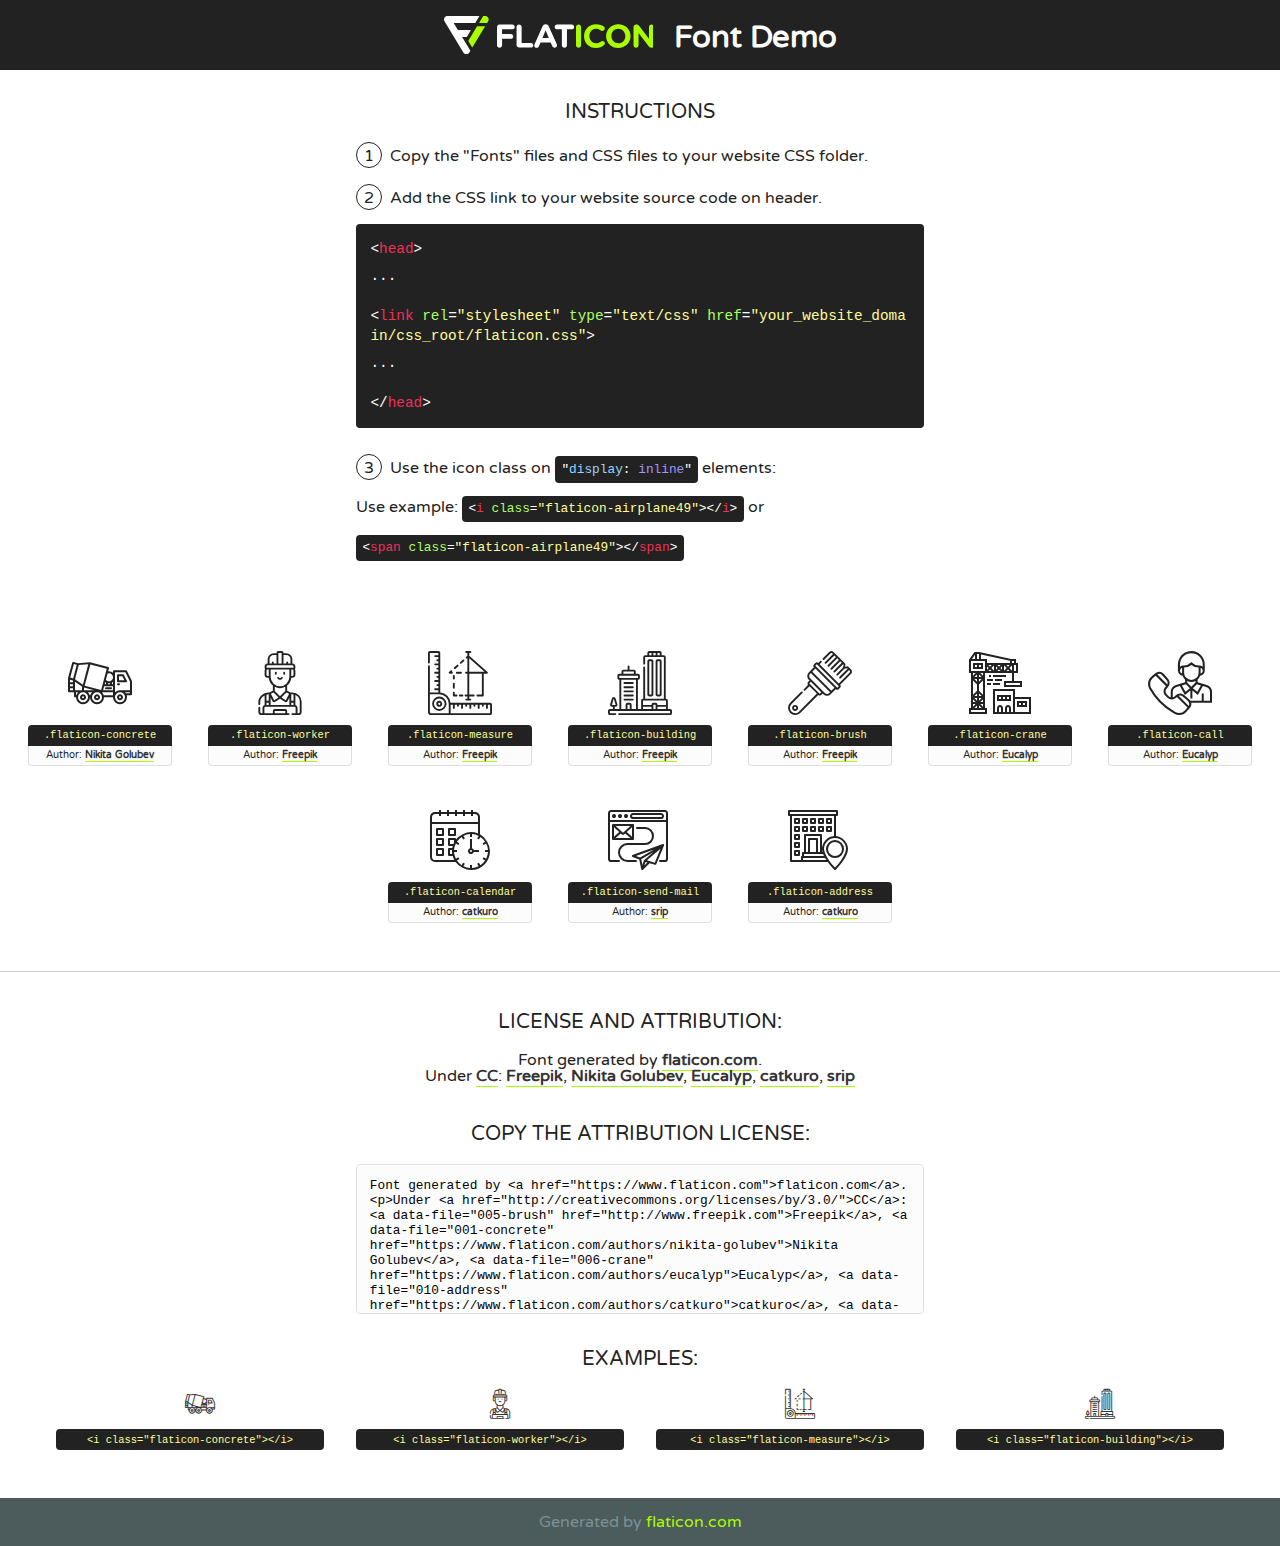
<file: lib/flaticon/font/flaticon.html>
<!DOCTYPE html>
<!--
  Flaticon icon font: Flaticon
  Creation date: 23/08/2020 07:24
-->
<html>
<!DOCTYPE html>
<html>

<head>
    <title>Flaticon WebFont</title>
    <link href="http://fonts.googleapis.com/css?family=Varela+Round" rel="stylesheet" type="text/css" />
    <link rel="stylesheet" type="text/css" href="flaticon.css">
    <meta charset="UTF-8">
    <style>
    html, body, div, span, applet, object, iframe,
    h1, h2, h3, h4, h5, h6, p, blockquote, pre,
    a, abbr, acronym, address, big, cite, code,
    del, dfn, em, img, ins, kbd, q, s, samp,
    small, strike, strong, sub, sup, tt, var,
    b, u, i, center,
    dl, dt, dd, ol, ul, li,
    fieldset, form, label, legend,
    table, caption, tbody, tfoot, thead, tr, th, td,
    article, aside, canvas, details, embed, 
    figure, figcaption, footer, header, hgroup, 
    menu, nav, output, ruby, section, summary,
    time, mark, audio, video {
        margin: 0;
        padding: 0;
        border: 0;
        font-size: 100%;
        font: inherit;
        vertical-align: baseline;
    }
    /* HTML5 display-role reset for older browsers */
    article, aside, details, figcaption, figure, 
    footer, header, hgroup, menu, nav, section {
        display: block;
    }
    body {
        line-height: 1;
    }
    ol, ul {
        list-style: none;
    }
    blockquote, q {
        quotes: none;
    }
    blockquote:before, blockquote:after,
    q:before, q:after {
        content: '';
        content: none;
    }
    table {
        border-collapse: collapse;
        border-spacing: 0;
    }
    body {
        font-family: 'Varela Round', Helvetica, Arial, sans-serif;
        font-size: 16px;
        color: #222;
    }
    a {
        color: #333;
        border-bottom: 1px solid #a9fd00;
        font-weight: bold;
        text-decoration: none;
    }
    * {
        -moz-box-sizing: border-box;
        -webkit-box-sizing: border-box;
        box-sizing: border-box;
        margin: 0;
        padding: 0;
    }
    [class^="flaticon-"]:before, [class*=" flaticon-"]:before, [class^="flaticon-"]:after, [class*=" flaticon-"]:after {
        font-family: Flaticon;
        font-size: 30px;
        font-style: normal;
        margin-left: 20px;
        color: #333;
    }
    .wrapper {
        max-width: 600px;
        margin: auto;
        padding: 0 1em;
    }
    .title {
        font-size: 1.25em;
        text-align: center;
        margin-bottom: 1em;
        text-transform: uppercase;
    }
    header {
        text-align: center;
        background-color: #222;
        color: #fff;
        padding: 1em;
    }
    header .logo {
        width: 210px;
        height: 38px;
        display: inline-block;
        vertical-align: middle;
        margin-right: 1em;
        border: none;
    }
    header strong {
        font-size: 1.95em;
        font-weight: bold;
        vertical-align: middle;
        margin-top: 5px;
        display: inline-block;
    }
    .demo {
        margin: 2em auto;
        line-height: 1.25em;
    }
    .demo ul li {
        margin-bottom: 1em;
    }
    .demo ul li .num {
        color: #222;
        border-radius: 20px;
        display: inline-block;
        width: 26px;
        padding: 3px;
        height: 26px;
        text-align: center;
        margin-right: 0.5em;
        border: 1px solid #222;
    }
    .demo ul li code {
        background-color: #222;
        border-radius: 4px;
        padding: 0.25em 0.5em;
        display: inline-block;
        color: #fff;
        font-family: Consolas,Monaco,Lucida Console,Liberation Mono,DejaVu Sans Mono,Bitstream Vera Sans Mono,Courier New, monospace;
        font-weight: lighter;
        margin-top: 1em;
        font-size: 0.8em;
        word-break: break-all;
    }
    .demo ul li code.big {
        padding: 1em;
        font-size: 0.9em;
    }
    .demo ul li code .red {
        color: #EF3159;
    }
    .demo ul li code .green {
        color: #ACFF65;
    }
    .demo ul li code .yellow {
        color: #FFFF99;
    }
    .demo ul li code .blue {
        color: #99D3FF;
    }
    .demo ul li code .purple {
        color: #A295FF;
    }
    .demo ul li code .dots {
        margin-top: 0.5em;
        display: block;
    }
    #glyphs {
        border-bottom: 1px solid #ccc;
        padding: 2em 0;
        text-align: center;
    }
    .glyph {
        display: inline-block;
        width: 9em;
        margin: 1em;
        text-align: center;
        vertical-align: top;
        background: #FFF;
    }
    .glyph .glyph-icon {
        padding: 10px;
        display: block;
        font-family:"Flaticon";
        font-size: 64px;
        line-height: 1;
    }
    .glyph .glyph-icon:before {
        font-size: 64px;
        color: #222;
        margin-left: 0;
    }
    .class-name {
        font-size: 0.65em;
        background-color: #222;
        color: #fff;
        border-radius: 4px 4px 0 0;
        padding: 0.5em;
        color: #FFFF99;
        font-family: Consolas,Monaco,Lucida Console,Liberation Mono,DejaVu Sans Mono,Bitstream Vera Sans Mono,Courier New, monospace;
    }
    .author-name {
        font-size: 0.6em;
        background-color: #fcfcfd;
        border: 1px solid #DEDEE4;
        border-top: 0;
        border-radius: 0 0 4px 4px;
        padding: 0.5em;
    }
    .class-name:last-child {
        font-size: 10px;
        color:#888;
    }
    .class-name:last-child a {
        font-size: 10px;
        color:#555;
    }
    .class-name:last-child a:hover {
        color:#a9fd00;
    }
    .glyph > input {
        display: block;
        width: 100px;
        margin: 5px auto;
        text-align: center;
        font-size: 12px;
        cursor: text;
    }
    .glyph > input.icon-input {
        font-family:"Flaticon";
        font-size: 16px;
        margin-bottom: 10px;
    }
    .attribution .title {
        margin-top: 2em;
    }
    .attribution textarea {
        background-color: #fcfcfd;
        padding: 1em;
        border: none;
        box-shadow: none;
        border: 1px solid #DEDEE4;
        border-radius: 4px;
        resize: none;
        width: 100%;
        height: 150px;
        font-size: 0.8em;
        font-family: Consolas,Monaco,Lucida Console,Liberation Mono,DejaVu Sans Mono,Bitstream Vera Sans Mono,Courier New, monospace;
        -webkit-appearance: none;
    }
    .iconsuse {
        margin: 2em auto;
        text-align: center;
        max-width: 1200px;
    }
    .iconsuse:after {
        content: '';
        display: table;
        clear: both;
    }
    .iconsuse .image {
        float: left;
        width: 25%;
        padding: 0 1em;
    }
    .iconsuse .image p {
        margin-bottom: 1em;
    }
    .iconsuse .image span {
        display: block;
        font-size: 0.65em;
        background-color: #222;
        color: #fff;
        border-radius: 4px;
        padding: 0.5em;
        color: #FFFF99;
        margin-top: 1em;
        font-family: Consolas,Monaco,Lucida Console,Liberation Mono,DejaVu Sans Mono,Bitstream Vera Sans Mono,Courier New, monospace;
    }
    #footer {
        text-align: center;
        background-color: #4C5B5C;
        color: #7c9192;
        padding: 1em;
    }
    #footer a {
        border: none;
        color: #a9fd00;
        font-weight: normal;
    }
    @media (max-width: 960px) {
        .iconsuse .image {
            width: 50%;
        }
    }
    @media (max-width: 560px) {
        .iconsuse .image {
            width: 100%;
        }
    }
    </style>
</head>

<body class="characters-off">

    <header>
        <a href="https://www.flaticon.com" target="_blank" class="logo">
            <svg version="1.1" xmlns="http://www.w3.org/2000/svg" xmlns:xlink="http://www.w3.org/1999/xlink" xmlns:a="http://ns.adobe.com/AdobeSVGViewerExtensions/3.0/" viewBox="0 0 560.875 102.036" enable-background="new 0 0 560.875 102.036" xml:space="preserve">
                <defs>
                </defs>
                <g>
                    <g class="letters">
                        <path fill="#ffffff" d="M141.596,29.675c0-3.777,2.985-6.767,6.764-6.767h34.438c3.426,0,6.15,2.728,6.15,6.15
                        c0,3.43-2.724,6.149-6.15,6.149h-27.674v13.091h23.719c3.429,0,6.151,2.724,6.151,6.15c0,3.43-2.723,6.149-6.151,6.149h-23.719
                        v17.574c0,3.773-2.986,6.761-6.764,6.761c-3.779,0-6.764-2.989-6.764-6.761V29.675z"></path>
                        <path fill="#ffffff" d="M193.844,29.149c0-3.781,2.985-6.767,6.764-6.767c3.776,0,6.763,2.985,6.763,6.767v42.957h25.039
                        c3.426,0,6.149,2.726,6.149,6.153c0,3.425-2.723,6.15-6.149,6.15h-31.802c-3.779,0-6.764-2.986-6.764-6.768V29.149z"></path>
                        <path fill="#ffffff" d="M241.891,75.71l21.438-48.407c1.492-3.341,4.215-5.357,7.906-5.357h0.792
                        c3.686,0,6.323,2.017,7.815,5.357l21.439,48.407c0.436,0.967,0.701,1.845,0.701,2.723c0,3.602-2.809,6.501-6.414,6.501
                        c-3.161,0-5.269-1.845-6.499-4.655l-4.132-9.661h-27.059l-4.301,10.102c-1.144,2.631-3.426,4.214-6.237,4.214
                        c-3.517,0-6.24-2.81-6.24-6.325C241.1,77.64,241.451,76.677,241.891,75.71z M279.932,58.666l-8.521-20.297l-8.526,20.297H279.932
                        z"></path>
                        <path fill="#ffffff" d="M314.864,35.387H301.86c-3.429,0-6.239-2.813-6.239-6.238c0-3.429,2.811-6.24,6.239-6.24h39.533
                        c3.426,0,6.237,2.811,6.237,6.24c0,3.425-2.811,6.238-6.237,6.238h-13.001v42.785c0,3.773-2.99,6.761-6.764,6.761
                        c-3.779,0-6.764-2.989-6.764-6.761V35.387z"></path>
                        <path fill="#A9FD00" d="M352.615,29.149c0-3.781,2.985-6.767,6.767-6.767c3.774,0,6.761,2.985,6.761,6.767v49.024
                        c0,3.773-2.987,6.761-6.761,6.761c-3.781,0-6.767-2.989-6.767-6.761V29.149z"></path>
                        <path fill="#A9FD00" d="M374.132,53.836v-0.179c0-17.481,13.178-31.801,32.065-31.801c9.22,0,15.459,2.458,20.557,6.238
                        c1.402,1.054,2.637,2.985,2.637,5.357c0,3.692-2.985,6.59-6.681,6.59c-1.845,0-3.071-0.702-4.044-1.319
                        c-3.776-2.813-7.729-4.393-12.562-4.393c-10.364,0-17.831,8.611-17.831,19.154v0.173c0,10.542,7.291,19.329,17.831,19.329
                        c5.715,0,9.492-1.756,13.359-4.834c1.049-0.874,2.458-1.491,4.039-1.491c3.429,0,6.325,2.813,6.325,6.236
                        c0,2.106-1.056,3.78-2.282,4.834c-5.539,4.834-12.036,7.733-21.878,7.733C387.572,85.464,374.132,71.493,374.132,53.836z"></path>
                        <path fill="#A9FD00" d="M433.009,53.836v-0.179c0-17.481,13.79-31.801,32.766-31.801c18.981,0,32.592,14.143,32.592,31.628v0.173
                        c0,17.483-13.785,31.807-32.769,31.807C446.625,85.464,433.009,71.32,433.009,53.836z M484.224,53.836v-0.179
                        c0-10.539-7.725-19.326-18.626-19.326c-10.893,0-18.449,8.611-18.449,19.154v0.173c0,10.542,7.73,19.329,18.626,19.329
                        C476.676,72.986,484.224,64.378,484.224,53.836z"></path>
                        <path fill="#A9FD00" d="M506.233,29.321c0-3.774,2.99-6.763,6.767-6.763h1.401c3.252,0,5.183,1.583,7.029,3.953l26.093,34.265
                        V29.059c0-3.692,2.99-6.677,6.681-6.677c3.683,0,6.671,2.985,6.671,6.677v48.934c0,3.78-2.987,6.765-6.764,6.765h-0.436
                        c-3.257,0-5.188-1.581-7.034-3.953l-27.056-35.492v32.944c0,3.687-2.985,6.676-6.678,6.676c-3.683,0-6.673-2.989-6.673-6.676
                        V29.321z"></path>
                    </g>
                    <g class="insignia">
                        <path fill="#ffffff" d="M48.372,56.137h12.517l11.156-18.537H37.186L25.688,18.539h57.825L94.668,0H9.271
                        C5.925,0,2.842,1.801,1.198,4.716c-1.644,2.907-1.593,6.482,0.134,9.343l50.38,83.501c1.678,2.781,4.689,4.476,7.938,4.476
                        c3.246,0,6.257-1.695,7.935-4.476l2.898-4.804L48.372,56.137z"></path>
                        <g class="i">
                            <path fill="#A9FD00" d="M93.575,18.539h0.031v0.004l21.652,0.004l2.705-4.488c1.727-2.861,1.778-6.436,0.133-9.343
                            C116.454,1.801,113.371,0,110.026,0h-5.294L93.575,18.539z"></path>
                            <polygon fill="#A9FD00" points="88.291,27.356 64.725,66.486 75.519,84.404 109.942,27.356"></polygon>
                        </g>
                    </g>
                </g>
            </svg>
        </a>
        <strong>Font Demo</strong>
    </header>


    <section class="demo wrapper">

        <p class="title">Instructions</p>

        <ul>
            <li>
                <span class="num">1</span>Copy the "Fonts" files and CSS files to your website CSS folder.
            </li>
            <li>
                <span class="num">2</span>Add the CSS link to your website source code on header.
                <code class="big">
                    &lt;<span class="red">head</span>&gt;
                    <br/><span class="dots">...</span>
                    <br/>&lt;<span class="red">link</span> <span class="green">rel</span>=<span class="yellow">"stylesheet"</span> <span class="green">type</span>=<span class="yellow">"text/css"</span> <span class="green">href</span>=<span class="yellow">"your_website_domain/css_root/flaticon.css"</span>&gt;
                    <br/><span class="dots">...</span>
                    <br/>&lt;/<span class="red">head</span>&gt;
                </code>
            </li>

            <li>
                <p>
                    <span class="num">3</span>Use the icon class on <code>"<span class="blue">display</span>:<span class="purple"> inline</span>"</code> elements:
                    <br />
                    Use example: <code>&lt;<span class="red">i</span> <span class="green">class</span>=<span class="yellow">&quot;flaticon-airplane49&quot;</span>&gt;&lt;/<span class="red">i</span>&gt;</code> or <code>&lt;<span class="red">span</span> <span class="green">class</span>=<span class="yellow">&quot;flaticon-airplane49&quot;</span>&gt;&lt;/<span class="red">span</span>&gt;</code>
            </li>
        </ul>

    </section>




   <section id="glyphs">          
    
      
        <div class="glyph"><div class="glyph-icon flaticon-concrete"></div>
            <div class="class-name">.flaticon-concrete</div>
            <div class="author-name">Author: <a data-file="001-concrete" href="https://www.flaticon.com/authors/nikita-golubev">Nikita Golubev</a> </div> 
        </div>        
        
        <div class="glyph"><div class="glyph-icon flaticon-worker"></div>
            <div class="class-name">.flaticon-worker</div>
            <div class="author-name">Author: <a data-file="002-worker" href="http://www.freepik.com">Freepik</a> </div> 
        </div>        
        
        <div class="glyph"><div class="glyph-icon flaticon-measure"></div>
            <div class="class-name">.flaticon-measure</div>
            <div class="author-name">Author: <a data-file="003-measure" href="http://www.freepik.com">Freepik</a> </div> 
        </div>        
        
        <div class="glyph"><div class="glyph-icon flaticon-building"></div>
            <div class="class-name">.flaticon-building</div>
            <div class="author-name">Author: <a data-file="004-building" href="http://www.freepik.com">Freepik</a> </div> 
        </div>        
        
        <div class="glyph"><div class="glyph-icon flaticon-brush"></div>
            <div class="class-name">.flaticon-brush</div>
            <div class="author-name">Author: <a data-file="005-brush" href="http://www.freepik.com">Freepik</a> </div> 
        </div>        
        
        <div class="glyph"><div class="glyph-icon flaticon-crane"></div>
            <div class="class-name">.flaticon-crane</div>
            <div class="author-name">Author: <a data-file="006-crane" href="https://www.flaticon.com/authors/eucalyp">Eucalyp</a> </div> 
        </div>        
        
        <div class="glyph"><div class="glyph-icon flaticon-call"></div>
            <div class="class-name">.flaticon-call</div>
            <div class="author-name">Author: <a data-file="007-call" href="https://www.flaticon.com/authors/eucalyp">Eucalyp</a> </div> 
        </div>        
        
        <div class="glyph"><div class="glyph-icon flaticon-calendar"></div>
            <div class="class-name">.flaticon-calendar</div>
            <div class="author-name">Author: <a data-file="008-calendar" href="https://www.flaticon.com/authors/catkuro">catkuro</a> </div> 
        </div>        
        
        <div class="glyph"><div class="glyph-icon flaticon-send-mail"></div>
            <div class="class-name">.flaticon-send-mail</div>
            <div class="author-name">Author: <a data-file="009-send-mail" href="https://www.flaticon.com/authors/srip">srip</a> </div> 
        </div>        
        
        <div class="glyph"><div class="glyph-icon flaticon-address"></div>
            <div class="class-name">.flaticon-address</div>
            <div class="author-name">Author: <a data-file="010-address" href="https://www.flaticon.com/authors/catkuro">catkuro</a> </div> 
        </div>        
        

    </section>



    <section class="attribution wrapper"   style="text-align:center;">

      <div class="title">License and attribution:</div><div class="attrDiv">Font generated by <a href="https://www.flaticon.com">flaticon.com</a>. <div><p>Under <a href="http://creativecommons.org/licenses/by/3.0/">CC</a>: <a data-file="005-brush" href="http://www.freepik.com">Freepik</a>, <a data-file="001-concrete" href="https://www.flaticon.com/authors/nikita-golubev">Nikita Golubev</a>, <a data-file="006-crane" href="https://www.flaticon.com/authors/eucalyp">Eucalyp</a>, <a data-file="010-address" href="https://www.flaticon.com/authors/catkuro">catkuro</a>, <a data-file="009-send-mail" href="https://www.flaticon.com/authors/srip">srip</a></p>  </div>
      </div>
      <div class="title">Copy the Attribution License:</div>

    <textarea onclick="this.focus();this.select();">Font generated by &lt;a href=&quot;https://www.flaticon.com&quot;&gt;flaticon.com&lt;/a&gt;. <p>Under <a href="http://creativecommons.org/licenses/by/3.0/">CC</a>: <a data-file="005-brush" href="http://www.freepik.com">Freepik</a>, <a data-file="001-concrete" href="https://www.flaticon.com/authors/nikita-golubev">Nikita Golubev</a>, <a data-file="006-crane" href="https://www.flaticon.com/authors/eucalyp">Eucalyp</a>, <a data-file="010-address" href="https://www.flaticon.com/authors/catkuro">catkuro</a>, <a data-file="009-send-mail" href="https://www.flaticon.com/authors/srip">srip</a></p>  
     </textarea>

    </section>

    <section class="iconsuse">

          <div class="title">Examples:</div>            
             
            <div class="image">
                <p>
                    <i class="glyph-icon flaticon-concrete"></i> 
                    <span>&lt;i class=&quot;flaticon-concrete&quot;&gt;&lt;/i&gt;</span>
                </p>
            </div>
            
            <div class="image">
                <p>
                    <i class="glyph-icon flaticon-worker"></i> 
                    <span>&lt;i class=&quot;flaticon-worker&quot;&gt;&lt;/i&gt;</span>
                </p>
            </div>
            
            <div class="image">
                <p>
                    <i class="glyph-icon flaticon-measure"></i> 
                    <span>&lt;i class=&quot;flaticon-measure&quot;&gt;&lt;/i&gt;</span>
                </p>
            </div>
            
            <div class="image">
                <p>
                    <i class="glyph-icon flaticon-building"></i> 
                    <span>&lt;i class=&quot;flaticon-building&quot;&gt;&lt;/i&gt;</span>
                </p>
            </div>
                       
        </div>
                            
    </section>

<div id="footer">
    <div>Generated by <a href="https://www.flaticon.com">flaticon.com</a>
    </div>
</div>



</body>
</html>
</file>
<file: lib/flaticon/font/flaticon.css>
/*
  	Flaticon icon font: Flaticon
  	Creation date: 23/08/2020 07:24
  	*/

@font-face {
  font-family: "Flaticon";
  src: url("./Flaticon.eot");
  src: url("./Flaticon.eot?#iefix") format("embedded-opentype"),
       url("./Flaticon.woff2") format("woff2"),
       url("./Flaticon.woff") format("woff"),
       url("./Flaticon.ttf") format("truetype"),
       url("./Flaticon.svg#Flaticon") format("svg");
  font-weight: normal;
  font-style: normal;
}

@media screen and (-webkit-min-device-pixel-ratio:0) {
  @font-face {
    font-family: "Flaticon";
    src: url("./Flaticon.svg#Flaticon") format("svg");
  }
}

[class^="flaticon-"]:before, [class*=" flaticon-"]:before,
[class^="flaticon-"]:after, [class*=" flaticon-"]:after {   
  font-family: Flaticon;
        font-size: 20px;
font-style: normal;
margin-left: 20px;
}

.flaticon-concrete:before { content: "\f100"; }
.flaticon-worker:before { content: "\f101"; }
.flaticon-measure:before { content: "\f102"; }
.flaticon-building:before { content: "\f103"; }
.flaticon-brush:before { content: "\f104"; }
.flaticon-crane:before { content: "\f105"; }
.flaticon-call:before { content: "\f106"; }
.flaticon-calendar:before { content: "\f107"; }
.flaticon-send-mail:before { content: "\f108"; }
.flaticon-address:before { content: "\f109"; }
</file>
